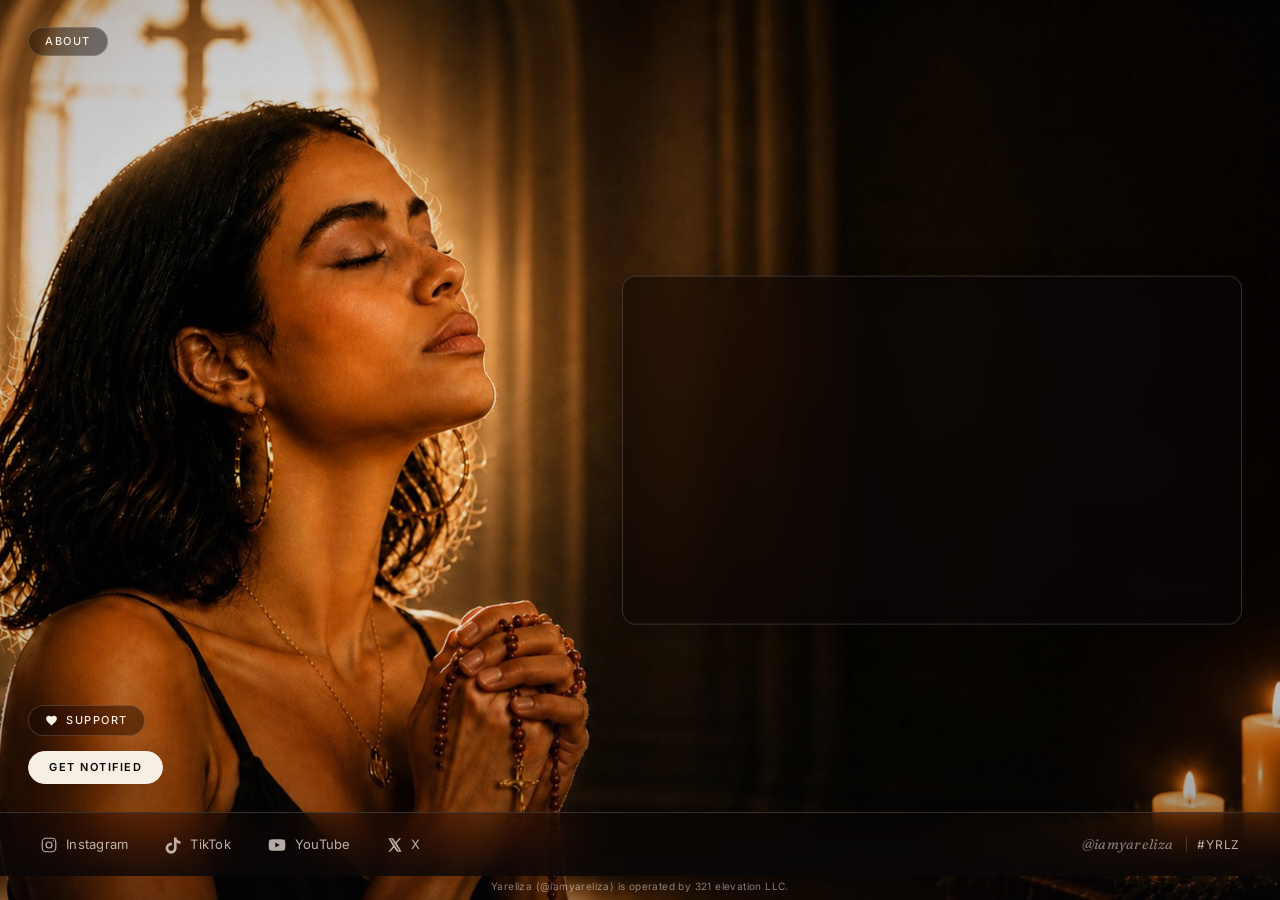
<file: index.html>
<!doctype html>
<html lang="en">
  <head>
    <meta charset="utf-8" />
    <meta name="viewport" content="width=device-width, initial-scale=1, maximum-scale=1, user-scalable=no, viewport-fit=cover" />
    <title>Yareliza — coming soon</title>
    <meta name="description" content="Yareliza is coming soon. Sign up to be notified at launch." />
    <meta name="theme-color" content="#0a0708" />

    <link rel="canonical" href="https://iamyareliza.com/" />
    <meta property="og:title" content="Yareliza" />
    <meta property="og:description" content="Coming soon." />
    <meta property="og:type" content="website" />
    <meta property="og:url" content="https://iamyareliza.com/" />
    <meta property="og:image" content="https://iamyareliza.com/assets/photo.jpg" />
    <meta name="twitter:card" content="summary_large_image" />
    <meta name="twitter:site" content="@iamyareliza" />

    <link rel="icon" href="assets/favicon.ico" sizes="any" />
    <link rel="icon" type="image/png" sizes="512x512" href="assets/favicon-512.png" />
    <link rel="apple-touch-icon" href="assets/apple-touch-icon.png" />
    <link
      rel="preload"
      as="image"
      href="assets/photo.jpg"
      media="(min-aspect-ratio: 1/1)"
    />
    <link
      rel="preload"
      as="image"
      href="assets/photo-mobile.jpg"
      media="(max-aspect-ratio: 1/1)"
    />

    <link rel="preconnect" href="https://fonts.googleapis.com" />
    <link rel="preconnect" href="https://fonts.gstatic.com" crossorigin />
    <link
      href="https://fonts.googleapis.com/css2?family=Fraunces:ital,opsz,wght@0,9..144,400;0,9..144,500;1,9..144,400&family=Inter:wght@400;500&display=swap"
      rel="stylesheet"
    />

    <link rel="stylesheet" href="styles.css" />

    <!-- Google tag (gtag.js) -->
    <script async src="https://www.googletagmanager.com/gtag/js?id=G-WBVK38CE13"></script>
    <script>
      window.dataLayer = window.dataLayer || [];
      function gtag(){dataLayer.push(arguments);}
      gtag('js', new Date());
      gtag('config', 'G-WBVK38CE13');
    </script>
  </head>
  <body>
    <div class="bg" aria-hidden="true"></div>
    <div class="tint" aria-hidden="true"></div>

    <h1 class="visually-hidden">Yareliza — Hallelujah</h1>

    <button
      type="button"
      class="about-trigger"
      id="about-trigger"
      aria-controls="about-modal"
      aria-expanded="false"
    >
      About
    </button>

    <a
      class="support-trigger"
      id="support-trigger"
      href="https://buy.stripe.com/00w6oH71Y6WafandOh3Ru01"
      target="_blank"
      rel="noopener"
      aria-label="Support Yareliza"
    >
      <svg viewBox="0 0 24 24" width="13" height="13" fill="currentColor" aria-hidden="true">
        <path d="M12 21.35l-1.45-1.32C5.4 15.36 2 12.28 2 8.5 2 5.42 4.42 3 7.5 3c1.74 0 3.41.81 4.5 2.09C13.09 3.81 14.76 3 16.5 3 19.58 3 22 5.42 22 8.5c0 3.78-3.4 6.86-8.55 11.54L12 21.35z" />
      </svg>
      <span>Support</span>
    </a>

    <button
      type="button"
      class="subscribe-trigger"
      id="subscribe-trigger"
      aria-controls="subscribe-modal"
      aria-expanded="false"
    >
      Get notified
    </button>

    <div class="subscribe-modal" id="subscribe-modal" hidden>
      <div class="subscribe-backdrop" data-close aria-hidden="true"></div>
      <div class="subscribe-stage" role="dialog" aria-modal="true" aria-labelledby="subscribe-title">
        <button class="subscribe-close" type="button" data-close aria-label="Close">
          <svg viewBox="0 0 24 24" width="18" height="18" fill="none" stroke="currentColor" stroke-width="1.6" stroke-linecap="round" aria-hidden="true">
            <line x1="6" y1="6" x2="18" y2="18" />
            <line x1="6" y1="18" x2="18" y2="6" />
          </svg>
        </button>

        <div class="subscribe-content" id="subscribe-form-view">
          <h2 class="subscribe-title" id="subscribe-title">Be the first to know</h2>
          <p class="subscribe-sub" id="subscribe-sub">when the album drops</p>

          <form class="subscribe-form" id="subscribe-form" novalidate>
            <label class="visually-hidden" for="subscribe-email" id="subscribe-label">Email address</label>
            <input
              type="email"
              id="subscribe-email"
              name="email"
              required
              autocomplete="email"
              placeholder="your@email.com"
              spellcheck="false"
            />
            <button type="submit" id="subscribe-submit">Notify me</button>
          </form>

          <p class="subscribe-error" id="subscribe-error" role="alert" hidden></p>
        </div>

        <div class="subscribe-success" id="subscribe-success-view" hidden>
          <div class="subscribe-check" aria-hidden="true">
            <svg viewBox="0 0 24 24" width="28" height="28" fill="none" stroke="currentColor" stroke-width="2" stroke-linecap="round" stroke-linejoin="round">
              <polyline points="20 6 9 17 4 12" />
            </svg>
          </div>
          <p class="subscribe-success-title" id="subscribe-success-title">You're on the list</p>
          <p class="subscribe-success-sub" id="subscribe-success-sub">We'll email you when the album drops.</p>
        </div>
      </div>
    </div>

    <div class="about-modal" id="about-modal" hidden>
      <div class="about-backdrop" data-close aria-hidden="true"></div>
      <article class="about-stage" role="dialog" aria-modal="true" aria-labelledby="about-title">
        <header class="about-head">
          <h2 id="about-title" class="visually-hidden">About Yareliza</h2>
          <div class="about-langs" role="tablist" aria-label="Language">
            <button type="button" class="about-lang is-active" data-lang="en" role="tab" aria-selected="true">EN</button>
            <button type="button" class="about-lang" data-lang="es" role="tab" aria-selected="false">ES</button>
          </div>
          <button class="about-close" type="button" data-close aria-label="Close">
            <svg viewBox="0 0 24 24" width="20" height="20" fill="none" stroke="currentColor" stroke-width="1.6" stroke-linecap="round" aria-hidden="true">
              <line x1="6" y1="6" x2="18" y2="18" />
              <line x1="6" y1="18" x2="18" y2="6" />
            </svg>
          </button>
        </header>

        <div class="about-body">
          <div class="about-text" data-lang="en" lang="en">
            <p>My name is Yarelis Cristina Peña Almonte.</p>
            <p>My grandmother Mercedes was the only one who called me Yareliza.<br />Today I carry that name on stage, in her honor.</p>
            <p>She gave me my first turquoise notebook when I was eleven, with one rule: <em>"the words come first, mija. the voice comes after."</em> She was right. I filled nine notebooks before I ever sang a single note.</p>
            <p>When she passed in 2025, I decided to sing.</p>
            <p>I was born in Santiago and raised in Tamboril. I left the Dominican Republic at three years old and grew up in Washington Heights, between two countries, two languages.</p>
            <p>Today I make alternative rap and R&amp;B in spanglish.<br />It's not radio american/latin pop.</p>
            <p><strong>It's who I am.</strong></p>
            <p>This album lived quietly in my notebooks.<br />Now I'm turning it into my debut album.</p>
            <p>The one she'll never hear, but the one she made possible.</p>
            <p class="about-sign"><em>Four names. One voice.</em></p>
          </div>

          <div class="about-text" data-lang="es" lang="es" hidden>
            <p>Me llamo Yarelis Cristina Peña Almonte.</p>
            <p>Mi abuela Mercedes fue la única que me llamaba Yareliza.<br />Hoy llevo ese nombre en el escenario, en su honor.</p>
            <p>Me regaló mi primera libreta turquesa cuando tenía once años, con una sola regla: <em>"las palabras primero, mija. la voz viene después."</em> Tenía razón. Llené nueve libretas antes de cantar una sola nota.</p>
            <p>Cuando ella se fue en 2025, decidí cantar.</p>
            <p>Nací en Santiago y me crié en Tamboril. Salí de la República Dominicana a los tres años y crecí en Washington Heights, entre dos países, dos idiomas.</p>
            <p>Hoy hago rap alternativo y R&amp;B en spanglish.<br />No es pop americano ni latino de radio.</p>
            <p><strong>Es quien soy.</strong></p>
            <p>Este álbum vivió en silencio en mis libretas.<br />Ahora lo estoy convirtiendo en mi álbum debut.</p>
            <p>El que ella nunca podrá escuchar, pero el que ella hizo posible.</p>
            <p class="about-sign"><em>Cuatro nombres. Una voz.</em></p>
          </div>

          <div class="about-foot">
            <a class="about-support" href="https://buy.stripe.com/00w6oH71Y6WafandOh3Ru01" target="_blank" rel="noopener">
              <svg viewBox="0 0 24 24" width="15" height="15" fill="currentColor" aria-hidden="true">
                <path d="M12 21.35l-1.45-1.32C5.4 15.36 2 12.28 2 8.5 2 5.42 4.42 3 7.5 3c1.74 0 3.41.81 4.5 2.09C13.09 3.81 14.76 3 16.5 3 19.58 3 22 5.42 22 8.5c0 3.78-3.4 6.86-8.55 11.54L12 21.35z" />
              </svg>
              <span>Support Yareliza</span>
            </a>
          </div>
        </div>
      </article>
    </div>

    <section class="video" aria-label="Yareliza — Hallelujah">
      <div class="video-frame">
        <iframe
          src="https://www.youtube-nocookie.com/embed/MqW6tdcoUsw?rel=0&modestbranding=1&playsinline=1"
          title="Yareliza — Hallelujah"
          loading="lazy"
          allow="accelerometer; autoplay; clipboard-write; encrypted-media; gyroscope; picture-in-picture; web-share"
          referrerpolicy="strict-origin-when-cross-origin"
          allowfullscreen
        ></iframe>
      </div>
    </section>

    <a
      class="video-trigger"
      href="https://youtu.be/MqW6tdcoUsw"
      target="_blank"
      rel="noopener"
      aria-label="Watch Yareliza — Hallelujah on YouTube"
    >
      <svg viewBox="0 0 24 24" width="14" height="14" fill="currentColor" aria-hidden="true">
        <path d="M7 5v14l12-7L7 5Z" />
      </svg>
      <span>Yareliza - Hallelujah</span>
    </a>

    <small class="operator">Yareliza (@iamyareliza) is operated by 321 elevation LLC.</small>

    <nav class="social-banner" aria-label="Social media">
      <a href="https://instagram.com/iamyareliza" rel="noopener" target="_blank">
        <svg viewBox="0 0 24 24" width="18" height="18" fill="none" stroke="currentColor" stroke-width="1.6" stroke-linecap="round" stroke-linejoin="round" aria-hidden="true">
          <rect x="3" y="3" width="18" height="18" rx="5" />
          <circle cx="12" cy="12" r="4" />
          <circle cx="17.5" cy="6.5" r="0.8" fill="currentColor" stroke="none" />
        </svg>
        <span>Instagram</span>
      </a>
      <a href="https://tiktok.com/@iamyareliza" rel="noopener" target="_blank">
        <svg viewBox="0 0 24 24" width="18" height="18" fill="currentColor" aria-hidden="true">
          <path d="M16.5 2c.2 1.7 1.1 3.1 2.5 4 .9.6 2 1 3 1v3.4c-1.9 0-3.7-.6-5.2-1.6v7.4c0 4-3.3 7.3-7.3 7.3S2.2 20.2 2.2 16.2 5.5 8.9 9.5 8.9c.4 0 .8 0 1.2.1v3.5c-.4-.1-.8-.2-1.2-.2-2.1 0-3.8 1.7-3.8 3.8s1.7 3.8 3.8 3.8 3.8-1.7 3.8-3.8V2h3.2Z" />
        </svg>
        <span>TikTok</span>
      </a>
      <a href="https://www.youtube.com/channel/UCO_SLSEfkD6q9pn5mxFPDwg?sub_confirmation=1" rel="noopener" target="_blank">
        <svg viewBox="0 0 24 24" width="20" height="20" fill="currentColor" aria-hidden="true">
          <path d="M21.6 7.2a2.5 2.5 0 0 0-1.8-1.8C18.2 5 12 5 12 5s-6.2 0-7.8.4A2.5 2.5 0 0 0 2.4 7.2 26 26 0 0 0 2 12a26 26 0 0 0 .4 4.8 2.5 2.5 0 0 0 1.8 1.8C5.8 19 12 19 12 19s6.2 0 7.8-.4a2.5 2.5 0 0 0 1.8-1.8A26 26 0 0 0 22 12a26 26 0 0 0-.4-4.8ZM10 15V9l5.2 3L10 15Z" />
        </svg>
        <span>YouTube</span>
      </a>
      <a href="https://x.com/iamyareliza" rel="noopener" target="_blank">
        <svg viewBox="0 0 24 24" width="16" height="16" fill="currentColor" aria-hidden="true">
          <path d="M18.244 2H21l-6.52 7.452L22 22h-6.828l-4.77-6.27L4.8 22H2.043l6.99-7.99L2 2h6.914l4.298 5.69L18.244 2Zm-1.196 18.4h1.522L7.03 3.5H5.4l11.648 16.9Z" />
        </svg>
        <span>X</span>
      </a>
      <span class="handle">@iamyareliza <em class="tag">#YRLZ</em></span>
    </nav>

    <script src="script.js"></script>
  </body>
</html>
</file>
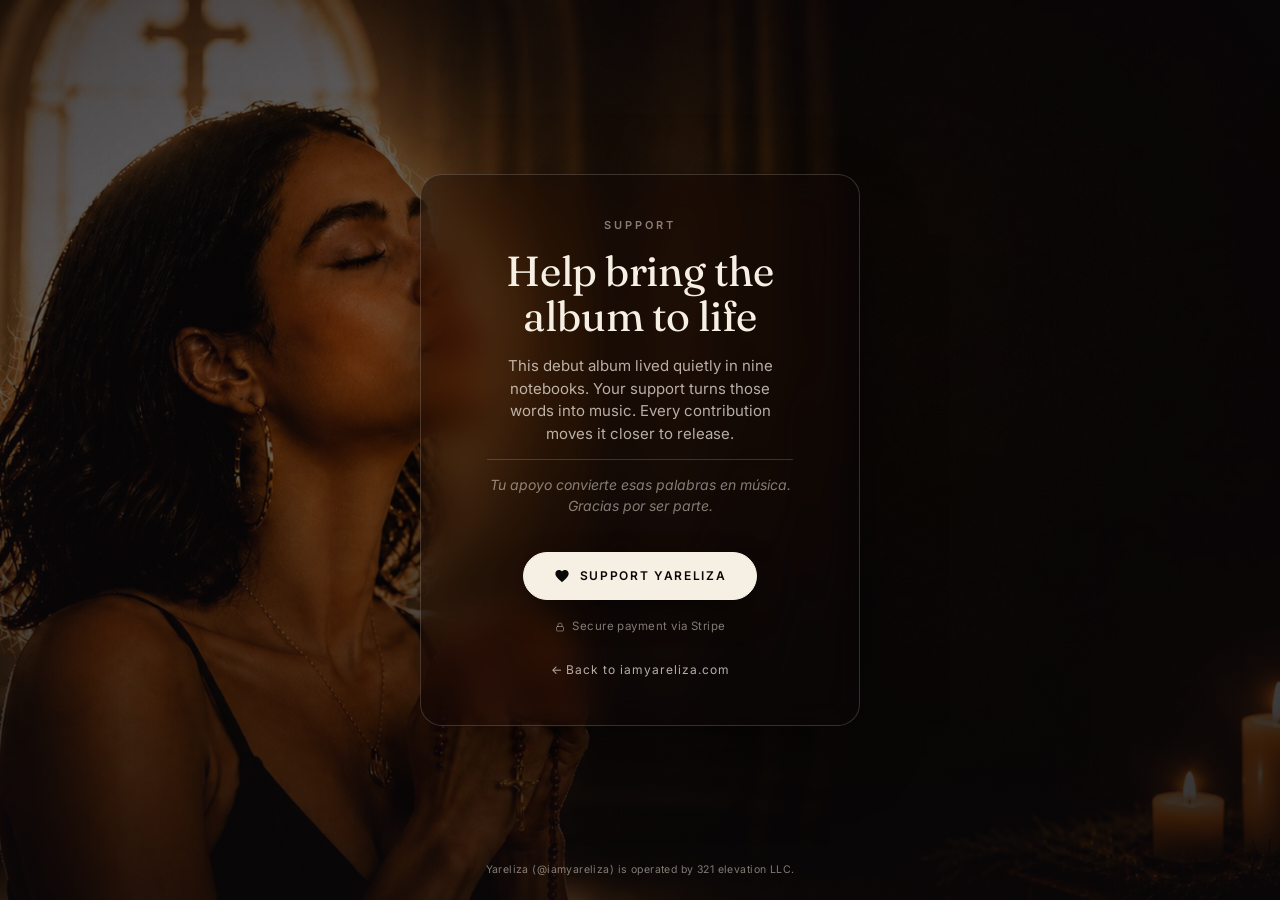
<file: support/index.html>
<!doctype html>
<html lang="en">
  <head>
    <meta charset="utf-8" />
    <meta name="viewport" content="width=device-width, initial-scale=1, maximum-scale=1, user-scalable=no, viewport-fit=cover" />
    <title>Support Yareliza</title>
    <meta name="description" content="Support Yareliza's debut album. Every contribution helps turn the notebooks into music." />
    <meta name="theme-color" content="#0a0708" />

    <link rel="canonical" href="https://iamyareliza.com/support" />
    <meta property="og:title" content="Support Yareliza" />
    <meta property="og:description" content="Help bring the debut album to life." />
    <meta property="og:type" content="website" />
    <meta property="og:url" content="https://iamyareliza.com/support" />
    <meta property="og:image" content="https://iamyareliza.com/assets/photo.jpg" />
    <meta name="twitter:card" content="summary_large_image" />
    <meta name="twitter:site" content="@iamyareliza" />

    <link rel="icon" href="/assets/favicon.ico" sizes="any" />
    <link rel="icon" type="image/png" sizes="512x512" href="/assets/favicon-512.png" />
    <link rel="apple-touch-icon" href="/assets/apple-touch-icon.png" />

    <link rel="preconnect" href="https://fonts.googleapis.com" />
    <link rel="preconnect" href="https://fonts.gstatic.com" crossorigin />
    <link
      href="https://fonts.googleapis.com/css2?family=Fraunces:ital,opsz,wght@0,9..144,400;0,9..144,500;1,9..144,400&family=Inter:wght@400;500;600&display=swap"
      rel="stylesheet"
    />

    <!-- Google tag (gtag.js) -->
    <script async src="https://www.googletagmanager.com/gtag/js?id=G-WBVK38CE13"></script>
    <script>
      window.dataLayer = window.dataLayer || [];
      function gtag(){dataLayer.push(arguments);}
      gtag('js', new Date());
      gtag('config', 'G-WBVK38CE13');
    </script>

    <style>
      :root {
        --ink: #f6efe4;
        --ink-soft: rgba(246, 239, 228, 0.72);
        --ink-faint: rgba(246, 239, 228, 0.5);
        --line: rgba(246, 239, 228, 0.18);
        --accent-ink: #0a0708;
        --serif: "Fraunces", "Cormorant Garamond", ui-serif, Georgia, serif;
        --sans: "Inter", -apple-system, BlinkMacSystemFont, "Segoe UI", system-ui, sans-serif;
      }

      *,
      *::before,
      *::after { box-sizing: border-box; }

      html, body { margin: 0; padding: 0; }

      html {
        background: #0a0708;
        color: var(--ink);
        font-family: var(--sans);
        font-size: 16px;
        line-height: 1.5;
        -webkit-font-smoothing: antialiased;
        -moz-osx-font-smoothing: grayscale;
        text-rendering: optimizeLegibility;
      }

      body {
        position: relative;
        min-height: 100dvh;
        display: flex;
        align-items: center;
        justify-content: center;
        padding: clamp(24px, 6vh, 56px) clamp(20px, 5vw, 40px);
      }

      .bg {
        position: fixed;
        inset: 0;
        z-index: -1;
        pointer-events: none;
        background-color: #0a0708;
        background-image: url("/assets/photo.jpg");
        background-size: cover;
        background-position: center 30%;
        background-repeat: no-repeat;
        animation: kenburns 28s ease-in-out infinite alternate;
      }

      @media (max-aspect-ratio: 1/1) {
        .bg {
          background-image: url("/assets/photo-mobile.jpg");
          background-position: center;
        }
      }

      .tint {
        position: fixed;
        inset: 0;
        z-index: 0;
        pointer-events: none;
        background:
          radial-gradient(ellipse at 50% 40%, rgba(10, 7, 8, 0.35) 0%, rgba(10, 7, 8, 0.55) 70%, rgba(10, 7, 8, 0.72) 100%),
          linear-gradient(180deg, rgba(10, 7, 8, 0.4) 0%, rgba(10, 7, 8, 0.25) 40%, rgba(10, 7, 8, 0.55) 100%);
      }

      @keyframes kenburns {
        from { transform: scale(1); }
        to { transform: scale(1.06); }
      }

      @media (prefers-reduced-motion: reduce) {
        .bg { animation: none; }
      }

      .card {
        position: relative;
        z-index: 1;
        width: min(440px, 100%);
        text-align: center;
        background: rgba(10, 7, 8, 0.4);
        -webkit-backdrop-filter: blur(16px) saturate(140%);
        backdrop-filter: blur(16px) saturate(140%);
        border: 1px solid var(--line);
        border-radius: 22px;
        padding: clamp(30px, 5vh, 46px) clamp(24px, 5vw, 38px);
        box-shadow: 0 30px 80px -30px rgba(0, 0, 0, 0.8);
      }

      .eyebrow {
        margin: 0 0 18px;
        font: 600 11px/1 var(--sans);
        letter-spacing: 0.26em;
        text-transform: uppercase;
        color: var(--ink-faint);
      }

      .title {
        margin: 0 0 16px;
        font-family: var(--serif);
        font-weight: 400;
        font-size: clamp(30px, 7vw, 42px);
        line-height: 1.08;
        letter-spacing: -0.01em;
      }

      .lede {
        margin: 0 auto 8px;
        max-width: 34ch;
        color: var(--ink-soft);
        font-size: 15px;
      }

      .lede.es {
        margin-top: 14px;
        padding-top: 14px;
        border-top: 1px solid var(--line);
        font-style: italic;
        color: var(--ink-faint);
        font-size: 14px;
      }

      .support-btn {
        display: inline-flex;
        align-items: center;
        gap: 10px;
        margin-top: 28px;
        padding: 15px 30px;
        border-radius: 999px;
        background: var(--ink);
        color: var(--accent-ink);
        border: 1px solid var(--ink);
        font: 600 12px/1 var(--sans);
        letter-spacing: 0.14em;
        text-transform: uppercase;
        text-decoration: none;
        cursor: pointer;
        box-shadow: 0 14px 38px -12px rgba(0, 0, 0, 0.7);
        transition: background 180ms ease, transform 180ms ease;
      }

      .support-btn:hover { background: #fff; border-color: #fff; }
      .support-btn:active { transform: scale(0.97); }
      .support-btn:focus-visible { outline: 1px solid var(--ink); outline-offset: 4px; }

      .support-btn svg { flex: none; }

      .secure {
        display: flex;
        align-items: center;
        justify-content: center;
        gap: 6px;
        margin: 18px 0 0;
        font-size: 11.5px;
        letter-spacing: 0.04em;
        color: var(--ink-faint);
      }

      .secure svg {
        flex: none;
        opacity: 0.85;
      }

      .back {
        display: inline-block;
        margin-top: 26px;
        color: var(--ink-soft);
        font-size: 12px;
        letter-spacing: 0.08em;
        text-decoration: none;
        border-bottom: 1px solid transparent;
        transition: border-color 180ms ease, color 180ms ease;
      }

      .back:hover { color: var(--ink); border-bottom-color: var(--line); }

      .operator {
        position: fixed;
        bottom: clamp(14px, 3vh, 22px);
        left: 0;
        right: 0;
        z-index: 1;
        text-align: center;
        color: var(--ink-faint);
        font-size: 10.5px;
        letter-spacing: 0.04em;
        padding: 0 20px;
      }
    </style>
  </head>
  <body>
    <div class="bg" aria-hidden="true"></div>
    <div class="tint" aria-hidden="true"></div>

    <main class="card">
      <p class="eyebrow">Support</p>
      <h1 class="title">Help bring the album to life</h1>
      <p class="lede">
        This debut album lived quietly in nine notebooks. Your support turns those
        words into music. Every contribution moves it closer to release.
      </p>
      <p class="lede es" lang="es">
        Tu apoyo convierte esas palabras en música. Gracias por ser parte.
      </p>

      <a
        class="support-btn"
        href="https://buy.stripe.com/00w6oH71Y6WafandOh3Ru01"
        target="_blank"
        rel="noopener"
      >
        <svg viewBox="0 0 24 24" width="16" height="16" fill="currentColor" aria-hidden="true">
          <path d="M12 21.35l-1.45-1.32C5.4 15.36 2 12.28 2 8.5 2 5.42 4.42 3 7.5 3c1.74 0 3.41.81 4.5 2.09C13.09 3.81 14.76 3 16.5 3 19.58 3 22 5.42 22 8.5c0 3.78-3.4 6.86-8.55 11.54L12 21.35z" />
        </svg>
        <span>Support Yareliza</span>
      </a>

      <p class="secure">
        <svg viewBox="0 0 24 24" width="12" height="12" fill="none" stroke="currentColor" stroke-width="1.8" stroke-linecap="round" stroke-linejoin="round" aria-hidden="true">
          <rect x="5" y="11" width="14" height="9" rx="2" />
          <path d="M8 11V8a4 4 0 0 1 8 0v3" />
        </svg>
        <span>Secure payment via Stripe</span>
      </p>

      <a class="back" href="/">← Back to iamyareliza.com</a>
    </main>

    <small class="operator">Yareliza (@iamyareliza) is operated by 321 elevation LLC.</small>
  </body>
</html>
</file>
<file: styles.css>
:root {
  --ink: #f6efe4;
  --ink-soft: rgba(246, 239, 228, 0.72);
  --ink-faint: rgba(246, 239, 228, 0.5);
  --line: rgba(246, 239, 228, 0.18);
  --accent: #f6efe4;
  --accent-ink: #0a0708;
  --serif: "Fraunces", "Cormorant Garamond", ui-serif, Georgia, serif;
  --sans: "Inter", -apple-system, BlinkMacSystemFont, "Segoe UI", system-ui, sans-serif;
  --banner-h: 64px;
  --operator-h: 24px;
}

*,
*::before,
*::after {
  box-sizing: border-box;
}

html,
body {
  margin: 0;
  padding: 0;
}

html {
  background: #0a0708;
  color: var(--ink);
  font-family: var(--sans);
  font-size: 16px;
  line-height: 1.5;
  -webkit-font-smoothing: antialiased;
  -moz-osx-font-smoothing: grayscale;
  text-rendering: optimizeLegibility;
}

html,
body {
  height: 100dvh;
  overflow: hidden;
  overscroll-behavior: none;
}

body {
  position: relative;
  touch-action: pan-x pan-y pinch-zoom;
}

.bg {
  position: fixed;
  inset: 0;
  z-index: -1;
  pointer-events: none;
  background-color: #0a0708;
  background-image: url("assets/photo.jpg");
  background-size: cover;
  background-position: center 30%;
  background-repeat: no-repeat;
  animation: kenburns 28s ease-in-out infinite alternate;
}

@media (max-aspect-ratio: 1/1) {
  .bg {
    background-image: url("assets/photo-mobile.jpg");
    background-size: cover;
    background-position: center;
  }
}

.tint {
  position: fixed;
  inset: 0;
  z-index: 0;
  pointer-events: none;
  background:
    radial-gradient(ellipse at 50% 40%, rgba(10, 7, 8, 0) 0%, rgba(10, 7, 8, 0.18) 70%, rgba(10, 7, 8, 0.32) 100%),
    linear-gradient(180deg, rgba(10, 7, 8, 0.08) 0%, rgba(10, 7, 8, 0) 30%, rgba(10, 7, 8, 0) 70%, rgba(10, 7, 8, 0.22) 100%);
}

@keyframes kenburns {
  from {
    transform: scale(1);
  }
  to {
    transform: scale(1.06);
  }
}

@media (prefers-reduced-motion: reduce) {
  .bg {
    animation: none;
  }
}

.visually-hidden {
  position: absolute;
  width: 1px;
  height: 1px;
  padding: 0;
  margin: -1px;
  overflow: hidden;
  clip: rect(0, 0, 0, 0);
  white-space: nowrap;
  border: 0;
}

.about-trigger,
.subscribe-trigger {
  position: fixed;
  z-index: 6;
  padding: 8px 16px;
  border: 1px solid var(--line);
  border-radius: 999px;
  background: rgba(10, 7, 8, 0.45);
  -webkit-backdrop-filter: blur(14px) saturate(140%);
  backdrop-filter: blur(14px) saturate(140%);
  color: var(--ink);
  font: 500 11px/1 var(--sans);
  letter-spacing: 0.14em;
  text-transform: uppercase;
  cursor: pointer;
  transition: background 180ms ease, transform 180ms ease, color 180ms ease;
}

.about-trigger {
  top: clamp(18px, 3vh, 28px);
  left: clamp(18px, 3vw, 28px);
}

.subscribe-trigger {
  bottom: calc(var(--banner-h) + var(--operator-h) + clamp(20px, 4vh, 28px));
  left: clamp(18px, 3vw, 28px);
  background: var(--ink);
  color: var(--accent-ink);
  border-color: var(--ink);
  font-weight: 600;
  padding: 10px 20px;
  box-shadow: 0 10px 30px -10px rgba(0, 0, 0, 0.6);
}

.subscribe-trigger:hover {
  background: #fff;
  border-color: #fff;
}

.subscribe-trigger:active {
  transform: scale(0.97);
}

@media (max-width: 540px) {
  .subscribe-trigger {
    left: 50%;
    transform: translateX(-50%);
    bottom: calc(var(--banner-h) + var(--operator-h) + clamp(70px, 12vh, 90px));
  }
  .subscribe-trigger:active {
    transform: translateX(-50%) scale(0.97);
  }
}

.about-trigger:hover {
  background: rgba(10, 7, 8, 0.7);
}

.about-trigger:active {
  transform: scale(0.97);
}

.about-trigger:focus-visible,
.subscribe-trigger:focus-visible {
  outline: 1px solid var(--ink);
  outline-offset: 4px;
}

/* Support trigger — secondary glass pill above the subscribe CTA */

.support-trigger {
  position: fixed;
  z-index: 6;
  bottom: calc(var(--banner-h) + var(--operator-h) + clamp(20px, 4vh, 28px) + 48px);
  left: clamp(18px, 3vw, 28px);
  display: inline-flex;
  align-items: center;
  gap: 8px;
  padding: 8px 16px;
  border: 1px solid var(--line);
  border-radius: 999px;
  background: rgba(10, 7, 8, 0.45);
  -webkit-backdrop-filter: blur(14px) saturate(140%);
  backdrop-filter: blur(14px) saturate(140%);
  color: var(--ink);
  font: 500 11px/1 var(--sans);
  letter-spacing: 0.14em;
  text-transform: uppercase;
  text-decoration: none;
  cursor: pointer;
  transition: background 180ms ease, transform 180ms ease, color 180ms ease;
}

.support-trigger svg { flex: none; }

.support-trigger:hover {
  background: rgba(10, 7, 8, 0.7);
}

.support-trigger:active {
  transform: scale(0.97);
}

.support-trigger:focus-visible {
  outline: 1px solid var(--ink);
  outline-offset: 4px;
}

@media (max-width: 540px) {
  .support-trigger {
    left: 50%;
    transform: translateX(-50%);
    bottom: calc(var(--banner-h) + var(--operator-h) + clamp(70px, 12vh, 90px) + 50px);
  }
  .support-trigger:active {
    transform: translateX(-50%) scale(0.97);
  }
}

/* Subscribe modal — shares the visual language of the About modal */

.subscribe-modal {
  position: fixed;
  inset: 0;
  z-index: 100;
  display: flex;
  align-items: center;
  justify-content: center;
  padding: 20px;
  animation: about-in 240ms ease;
}

.subscribe-modal[hidden] {
  display: none;
}

.subscribe-backdrop {
  position: absolute;
  inset: 0;
  background: rgba(0, 0, 0, 0.86);
  -webkit-backdrop-filter: blur(10px);
  backdrop-filter: blur(10px);
}

.subscribe-stage {
  position: relative;
  width: 100%;
  max-width: 440px;
  background: rgba(20, 14, 16, 0.94);
  border: 1px solid var(--line);
  border-radius: 18px;
  box-shadow: 0 30px 80px rgba(0, 0, 0, 0.6);
  padding: 36px 28px 30px;
  text-align: center;
}

.subscribe-close {
  position: absolute;
  top: 12px;
  right: 12px;
  width: 32px;
  height: 32px;
  display: inline-flex;
  align-items: center;
  justify-content: center;
  border: 0;
  background: transparent;
  color: var(--ink-soft);
  border-radius: 50%;
  cursor: pointer;
  transition: background 150ms ease, color 150ms ease;
}

.subscribe-close:hover {
  background: rgba(255, 255, 255, 0.08);
  color: var(--ink);
}

.subscribe-title {
  margin: 0;
  font-family: var(--serif);
  font-weight: 400;
  font-size: clamp(26px, 5vw, 32px);
  letter-spacing: -0.02em;
  line-height: 1.1;
  color: var(--ink);
}

.subscribe-sub {
  margin: 8px 0 24px;
  font-family: var(--serif);
  font-style: italic;
  font-size: 15px;
  color: var(--ink-soft);
}

.subscribe-form {
  display: flex;
  gap: 6px;
  padding: 6px;
  background: rgba(10, 7, 8, 0.6);
  border: 1px solid var(--line);
  border-radius: 999px;
  transition: border-color 200ms ease, box-shadow 200ms ease;
}

.subscribe-form:focus-within {
  border-color: rgba(246, 239, 228, 0.5);
  box-shadow: 0 0 0 4px rgba(246, 239, 228, 0.06);
}

.subscribe-form input[type="email"] {
  flex: 1;
  min-width: 0;
  border: 0;
  background: transparent;
  padding: 10px 14px;
  font: 400 14px/1 var(--sans);
  color: var(--ink);
  outline: none;
}

.subscribe-form input[type="email"]::placeholder {
  color: var(--ink-faint);
}

.subscribe-form button {
  flex-shrink: 0;
  border: 0;
  border-radius: 999px;
  background: var(--ink);
  color: var(--accent-ink);
  padding: 10px 18px;
  font: 600 12px/1 var(--sans);
  letter-spacing: 0.06em;
  text-transform: uppercase;
  cursor: pointer;
  transition: background 150ms ease, opacity 150ms ease, transform 150ms ease;
}

.subscribe-form button:hover {
  background: #fff;
}

.subscribe-form button:active {
  transform: scale(0.97);
}

.subscribe-form button[disabled] {
  opacity: 0.6;
  cursor: progress;
}

.subscribe-error {
  margin: 14px 0 0;
  color: #ff8a80;
  font-size: 13px;
}

.subscribe-error[hidden] {
  display: none;
}

.subscribe-success[hidden] {
  display: none;
}

.subscribe-check {
  margin: 4px auto 14px;
  width: 56px;
  height: 56px;
  border-radius: 50%;
  background: rgba(246, 239, 228, 0.1);
  border: 1px solid rgba(246, 239, 228, 0.25);
  display: flex;
  align-items: center;
  justify-content: center;
  color: var(--ink);
}

.subscribe-success-title {
  margin: 0 0 6px;
  font-family: var(--serif);
  font-size: 22px;
  color: var(--ink);
}

.subscribe-success-sub {
  margin: 0;
  color: var(--ink-soft);
  font-size: 14px;
}

@media (max-width: 540px) {
  .subscribe-form {
    flex-direction: column;
    border-radius: 16px;
    padding: 8px;
  }
  .subscribe-form input[type="email"] {
    text-align: center;
    padding: 14px;
  }
  .subscribe-form button {
    padding: 14px;
    border-radius: 12px;
  }
}

.about-modal {
  position: fixed;
  inset: 0;
  z-index: 100;
  display: flex;
  align-items: center;
  justify-content: center;
  padding: 20px;
  animation: about-in 240ms ease;
}

.about-modal[hidden] {
  display: none;
}

@keyframes about-in {
  from { opacity: 0; }
  to { opacity: 1; }
}

.about-backdrop {
  position: absolute;
  inset: 0;
  background: rgba(0, 0, 0, 0.86);
  -webkit-backdrop-filter: blur(10px);
  backdrop-filter: blur(10px);
}

.about-stage {
  position: relative;
  width: 100%;
  max-width: 620px;
  max-height: calc(100dvh - 40px);
  background: rgba(20, 14, 16, 0.94);
  border: 1px solid var(--line);
  border-radius: 18px;
  box-shadow: 0 30px 80px rgba(0, 0, 0, 0.6);
  display: flex;
  flex-direction: column;
  overflow: hidden;
}

.about-head {
  display: flex;
  align-items: center;
  justify-content: space-between;
  padding: 14px 18px;
  border-bottom: 1px solid var(--line);
}

.about-langs {
  display: inline-flex;
  gap: 4px;
  padding: 3px;
  background: rgba(255, 255, 255, 0.05);
  border-radius: 999px;
}

.about-lang {
  border: 0;
  background: transparent;
  color: var(--ink-soft);
  padding: 6px 14px;
  font: 500 11px/1 var(--sans);
  letter-spacing: 0.12em;
  border-radius: 999px;
  cursor: pointer;
  transition: background 180ms ease, color 180ms ease;
}

.about-lang.is-active {
  background: var(--ink);
  color: var(--accent-ink);
}

.about-lang:not(.is-active):hover {
  color: var(--ink);
}

.about-close {
  width: 32px;
  height: 32px;
  display: inline-flex;
  align-items: center;
  justify-content: center;
  border: 0;
  background: transparent;
  color: var(--ink-soft);
  border-radius: 50%;
  cursor: pointer;
  transition: background 150ms ease, color 150ms ease;
}

.about-close:hover {
  background: rgba(255, 255, 255, 0.08);
  color: var(--ink);
}

.about-body {
  overflow-y: auto;
  padding: 24px 28px 32px;
  -webkit-overflow-scrolling: touch;
}

.about-text {
  font-family: var(--serif);
  font-size: 17px;
  line-height: 1.55;
  color: rgba(246, 239, 228, 0.86);
}

.about-text[hidden] {
  display: none;
}

.about-text p {
  margin: 0 0 16px;
}

.about-text p:last-child {
  margin-bottom: 0;
}

.about-text em {
  font-style: italic;
  color: rgba(246, 239, 228, 0.94);
}

.about-text strong {
  font-weight: 500;
  color: var(--ink);
}

.about-sign {
  margin-top: 24px !important;
  padding-top: 18px;
  border-top: 1px solid rgba(246, 239, 228, 0.15);
  text-align: center;
  font-size: 19px;
}

.about-foot {
  margin-top: 22px;
  text-align: center;
}

.about-support {
  display: inline-flex;
  align-items: center;
  gap: 9px;
  padding: 13px 26px;
  border-radius: 999px;
  background: var(--ink);
  color: var(--accent-ink);
  border: 1px solid var(--ink);
  font: 600 12px/1 var(--sans);
  letter-spacing: 0.14em;
  text-transform: uppercase;
  text-decoration: none;
  cursor: pointer;
  box-shadow: 0 10px 30px -10px rgba(0, 0, 0, 0.6);
  transition: background 180ms ease, transform 180ms ease;
  animation: support-bounce 2.6s ease-in-out infinite;
}

@keyframes support-bounce {
  0%, 55%, 100% { transform: translateY(0); }
  65% { transform: translateY(-9px); }
  76% { transform: translateY(-4px); }
  86% { transform: translateY(-2px); }
}

.about-support:hover {
  animation-play-state: paused;
}

@media (prefers-reduced-motion: reduce) {
  .about-support {
    animation: none;
  }
}

.about-support svg { flex: none; }

.about-support:hover {
  background: #fff;
  border-color: #fff;
}

.about-support:active {
  transform: scale(0.97);
}

.about-support:focus-visible {
  outline: 1px solid var(--ink);
  outline-offset: 4px;
}

@media (max-width: 540px) {
  .about-stage {
    max-height: calc(100dvh - 24px);
    border-radius: 14px;
  }
  .about-body {
    padding: 20px 22px 28px;
  }
  .about-text {
    font-size: 16px;
  }
}

.video {
  position: fixed;
  top: 50%;
  right: clamp(20px, 3vw, 48px);
  transform: translateY(-50%);
  z-index: 6;
  width: min(620px, calc(100vw - 32px));
}

.video-frame {
  position: relative;
  width: 100%;
  aspect-ratio: 16 / 9;
  border: 1px solid var(--line);
  border-radius: 14px;
  background: rgba(10, 7, 8, 0.55);
  -webkit-backdrop-filter: blur(18px) saturate(140%);
  backdrop-filter: blur(18px) saturate(140%);
  box-shadow: 0 10px 40px -12px rgba(0, 0, 0, 0.6);
  overflow: hidden;
}

.video-frame iframe,
.video-frame video {
  position: absolute;
  inset: 0;
  width: 100%;
  height: 100%;
  border: 0;
}

.video-placeholder {
  position: absolute;
  inset: 0;
  display: flex;
  flex-direction: column;
  align-items: center;
  justify-content: center;
  gap: 10px;
  color: var(--ink-faint);
  font-size: 11px;
  letter-spacing: 0.14em;
  text-transform: uppercase;
}

.video-placeholder svg {
  opacity: 0.5;
}

@media (max-width: 540px) {
  .video {
    display: none;
  }
}

.video-trigger {
  display: none;
}

@media (max-width: 540px) {
  .video-trigger {
    display: inline-flex;
    position: fixed;
    left: 50%;
    bottom: calc(var(--banner-h) + var(--operator-h) + 24px);
    transform: translateX(-50%);
    z-index: 6;
    align-items: center;
    gap: 10px;
    padding: 14px 22px;
    border: 1px solid var(--line);
    border-radius: 999px;
    background: rgba(10, 7, 8, 0.65);
    -webkit-backdrop-filter: blur(14px) saturate(140%);
    backdrop-filter: blur(14px) saturate(140%);
    color: var(--ink);
    font: 500 13px/1 var(--sans);
    letter-spacing: 0.08em;
    text-transform: uppercase;
    text-decoration: none;
    white-space: nowrap;
    cursor: pointer;
    box-shadow: 0 10px 30px -10px rgba(0, 0, 0, 0.7);
    transition: transform 150ms ease, background 150ms ease;
  }
  .video-trigger:active {
    transform: translateX(-50%) scale(0.97);
  }
}

.player {
  position: fixed;
  top: clamp(16px, 3vw, 24px);
  right: clamp(16px, 3vw, 24px);
  z-index: 6;
  width: clamp(260px, 30vw, 320px);
  display: flex;
  align-items: center;
  gap: 14px;
  padding: 12px 16px 12px 12px;
  border: 1px solid var(--line);
  border-radius: 16px;
  background: rgba(10, 7, 8, 0.55);
  -webkit-backdrop-filter: blur(18px) saturate(140%);
  backdrop-filter: blur(18px) saturate(140%);
  color: var(--ink);
  box-shadow: 0 10px 40px -12px rgba(0, 0, 0, 0.6);
}

.player-play {
  flex-shrink: 0;
  width: 48px;
  height: 48px;
  display: inline-flex;
  align-items: center;
  justify-content: center;
  border: 0;
  border-radius: 50%;
  background: var(--ink);
  color: var(--accent-ink);
  cursor: pointer;
  transition: transform 150ms ease, background 150ms ease;
}

.player-play:hover {
  background: #fff;
}

.player-play:active {
  transform: scale(0.96);
}

.player-play:focus-visible {
  outline: 1px solid var(--ink);
  outline-offset: 4px;
}

.player-play .ico-pause {
  display: none;
}

.player-play[aria-pressed="true"] .ico-play {
  display: none;
}

.player-play[aria-pressed="true"] .ico-pause {
  display: inline;
}

.player-body {
  flex: 1;
  min-width: 0;
  display: flex;
  flex-direction: column;
  gap: 6px;
}

.player-title {
  display: flex;
  align-items: baseline;
  gap: 8px;
  min-width: 0;
}

.player-title strong {
  font-family: var(--serif);
  font-weight: 500;
  font-size: 15px;
  letter-spacing: 0.01em;
  white-space: nowrap;
  overflow: hidden;
  text-overflow: ellipsis;
  color: var(--ink);
}

.player-title span {
  font-size: 11px;
  letter-spacing: 0.08em;
  text-transform: uppercase;
  color: var(--ink-faint);
  white-space: nowrap;
}

.player-progress {
  display: flex;
  flex-direction: column;
  gap: 4px;
  cursor: pointer;
  touch-action: none;
  -webkit-user-select: none;
  user-select: none;
  padding: 8px 0;
  margin: -8px 0;
}

.player-progress:focus-visible {
  outline: 1px solid var(--ink);
  outline-offset: 6px;
  border-radius: 4px;
}

.player-bar {
  position: relative;
  height: 4px;
  background: rgba(246, 239, 228, 0.18);
  border-radius: 999px;
  overflow: visible;
  transition: height 150ms ease;
}

.player-fill {
  position: relative;
  height: 100%;
  width: 0%;
  background: var(--ink);
  border-radius: 999px;
  transition: width 150ms linear;
}

.player-fill::after {
  content: "";
  position: absolute;
  right: -6px;
  top: 50%;
  width: 12px;
  height: 12px;
  border-radius: 50%;
  background: var(--ink);
  transform: translateY(-50%) scale(0);
  transition: transform 160ms ease;
  box-shadow: 0 1px 6px rgba(0, 0, 0, 0.45);
}

.player-progress:hover .player-fill::after,
.player-progress:focus-within .player-fill::after,
.player-progress.scrubbing .player-fill::after {
  transform: translateY(-50%) scale(1);
}

.player-progress.scrubbing .player-bar,
.player-progress:hover .player-bar {
  height: 5px;
}

.player-progress.scrubbing .player-fill {
  transition: none;
}

.player-times {
  display: flex;
  justify-content: space-between;
  font-size: 10px;
  letter-spacing: 0.06em;
  font-variant-numeric: tabular-nums;
  color: var(--ink-faint);
}

.player-meta {
  display: inline-flex;
  align-items: center;
  gap: 6px;
  font-size: 10px;
  letter-spacing: 0.08em;
  text-transform: uppercase;
  color: var(--ink-faint);
}

.player-meta svg {
  flex-shrink: 0;
  opacity: 0.7;
}

@keyframes pulse {
  0%, 100% { opacity: 1; }
  50% { opacity: 0.6; }
}

.player[data-playing="true"] .player-bar {
  background: rgba(246, 239, 228, 0.28);
}

@media (max-width: 540px) {
  .player {
    width: calc(100vw - 32px);
    top: 16px;
    right: 16px;
    left: 16px;
  }
}

.operator {
  position: fixed;
  bottom: 0;
  left: 50%;
  transform: translateX(-50%);
  z-index: 6;
  margin: 0;
  padding: 6px 14px;
  font-family: var(--sans);
  font-size: 10px;
  letter-spacing: 0.04em;
  color: var(--ink-faint);
  white-space: nowrap;
  pointer-events: none;
}

@media (max-width: 420px) {
  .operator {
    font-size: 9px;
    padding: 4px 10px;
    letter-spacing: 0.02em;
  }
}

.social-banner {
  position: fixed;
  inset: auto 0 var(--operator-h) 0;
  z-index: 5;
  height: var(--banner-h);
  display: flex;
  align-items: center;
  justify-content: center;
  gap: clamp(18px, 4vw, 36px);
  padding: 0 clamp(16px, 4vw, 32px);
  background: linear-gradient(180deg, rgba(10, 7, 8, 0.4) 0%, rgba(10, 7, 8, 0.85) 100%);
  -webkit-backdrop-filter: blur(20px) saturate(140%);
  backdrop-filter: blur(20px) saturate(140%);
  border-top: 1px solid var(--line);
  font-size: 13px;
  letter-spacing: 0.02em;
}

.social-banner a {
  display: inline-flex;
  align-items: center;
  gap: 8px;
  color: var(--ink-soft);
  text-decoration: none;
  transition: color 180ms ease, transform 180ms ease;
  white-space: nowrap;
}

.social-banner a:hover {
  color: var(--ink);
  transform: translateY(-1px);
}

.social-banner a:focus-visible {
  outline: 1px solid var(--ink);
  outline-offset: 6px;
  border-radius: 4px;
}

.social-banner svg {
  flex-shrink: 0;
}

.social-banner .handle {
  display: none;
  margin-left: auto;
  color: var(--ink-faint);
  font-family: var(--serif);
  font-style: italic;
  letter-spacing: 0.02em;
  font-size: 14px;
}

.social-banner .handle .tag {
  margin-left: 10px;
  padding-left: 10px;
  border-left: 1px solid var(--line);
  color: var(--ink-soft);
  font-style: normal;
  font-family: var(--sans);
  letter-spacing: 0.06em;
  font-size: 12px;
  text-transform: uppercase;
}

@media (min-width: 720px) {
  .social-banner .handle {
    display: inline;
  }
  .social-banner {
    justify-content: flex-start;
    padding-left: 40px;
    padding-right: 40px;
  }
}

@media (max-width: 480px) {
  .social-banner a span {
    display: none;
  }
  .social-banner {
    gap: 26px;
  }
}
</file>
